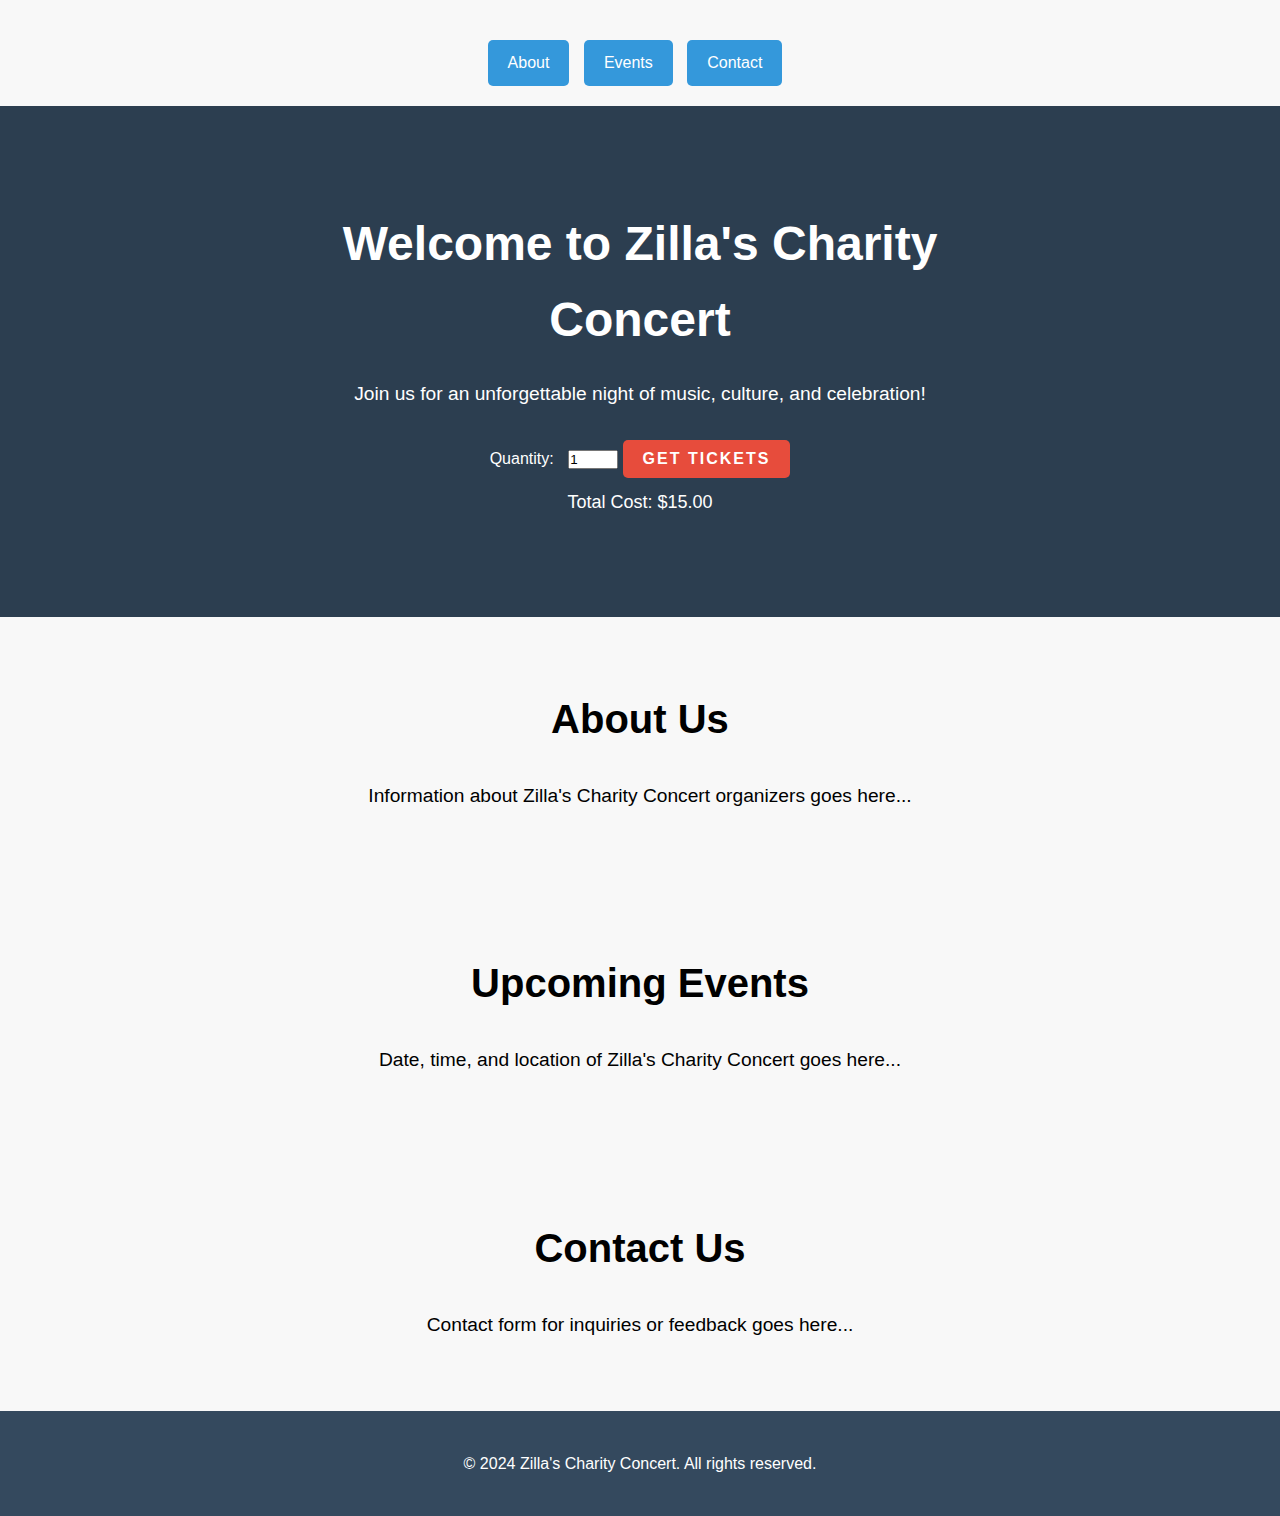
<file: index.html>
<!DOCTYPE html>
<html lang="en">
<head>
  <meta charset="UTF-8">
  <meta name="viewport" content="width=device-width, initial-scale=1.0">
  <title>Zilla's Charity Concert</title>
  <link rel="stylesheet" href="styles.css">
</head>
<body>
  <header>
    <h1></h1>
    <nav>
      <ul>
        <li><a href="#about">About</a></li>
        <li><a href="#events">Events</a></li>
        <li><a href="#contact">Contact</a></li>
      </ul>
    </nav>
  </header>

  <section id="hero">
    <div class="banner-image">
    
    <div class="hero-content">
      <h2>Welcome to Zilla's Charity Concert</h2>
      <p>Join us for an unforgettable night of music, culture, and celebration!</p>
      <div class="ticket-container">
        <div class="ticket-form">
          <label for="ticketQuantity">Quantity:</label>
          <input type="number" id="ticketQuantity" min="1" value="1" onchange="updatePrice()">
        </div>
        <div class="ticket-form">
          <button onclick="purchaseTickets()" class="btn">Get Tickets</button>
        </div>
      </div>
      <div id="totalCost" class="total-cost">Total Cost: $15.00</div><script>
        function updatePrice() {
          const ticketPrice = 15; // Price per ticket
          const quantity = parseInt(document.getElementById("ticketQuantity").value);
          const total = (ticketPrice * quantity).toFixed(2);
          document.getElementById("totalCost").innerHTML = `Total Cost: $${total}`;
        }

        function purchaseTickets() {
          const quantity = parseInt(document.getElementById("ticketQuantity").value);
          const price = (quantity * 15).toFixed(2); // Price per ticket
          const paypalLink = `https://www.paypal.com/cgi-bin/webscr?cmd=_xclick&business=YOUR_BUSINESS_EMAIL&currency_code=USD&amount=${price}&item_name=Zilla's Charity Concert Ticket`;
          window.open(paypalLink);
        }
      </script>
  </section>

  <section id="about">
    <div class="container">
      <h2>About Us</h2>
      <p>Information about Zilla's Charity Concert organizers goes here...</p>
    </div>
  </section>

  <section id="events">
    <div class="container">
      <h2>Upcoming Events</h2>
      <p>Date, time, and location of Zilla's Charity Concert goes here...</p>
    </div>
  </section>

  <section id="contact">
    <div class="container">
      <h2>Contact Us</h2>
      <p>Contact form for inquiries or feedback goes here...</p>
    </div>
  </section>

  <footer>
    <div class="container">
      <p>&copy; 2024 Zilla's Charity Concert. All rights reserved.</p>
    </div>
  </footer>
</body>
</html>
</file>
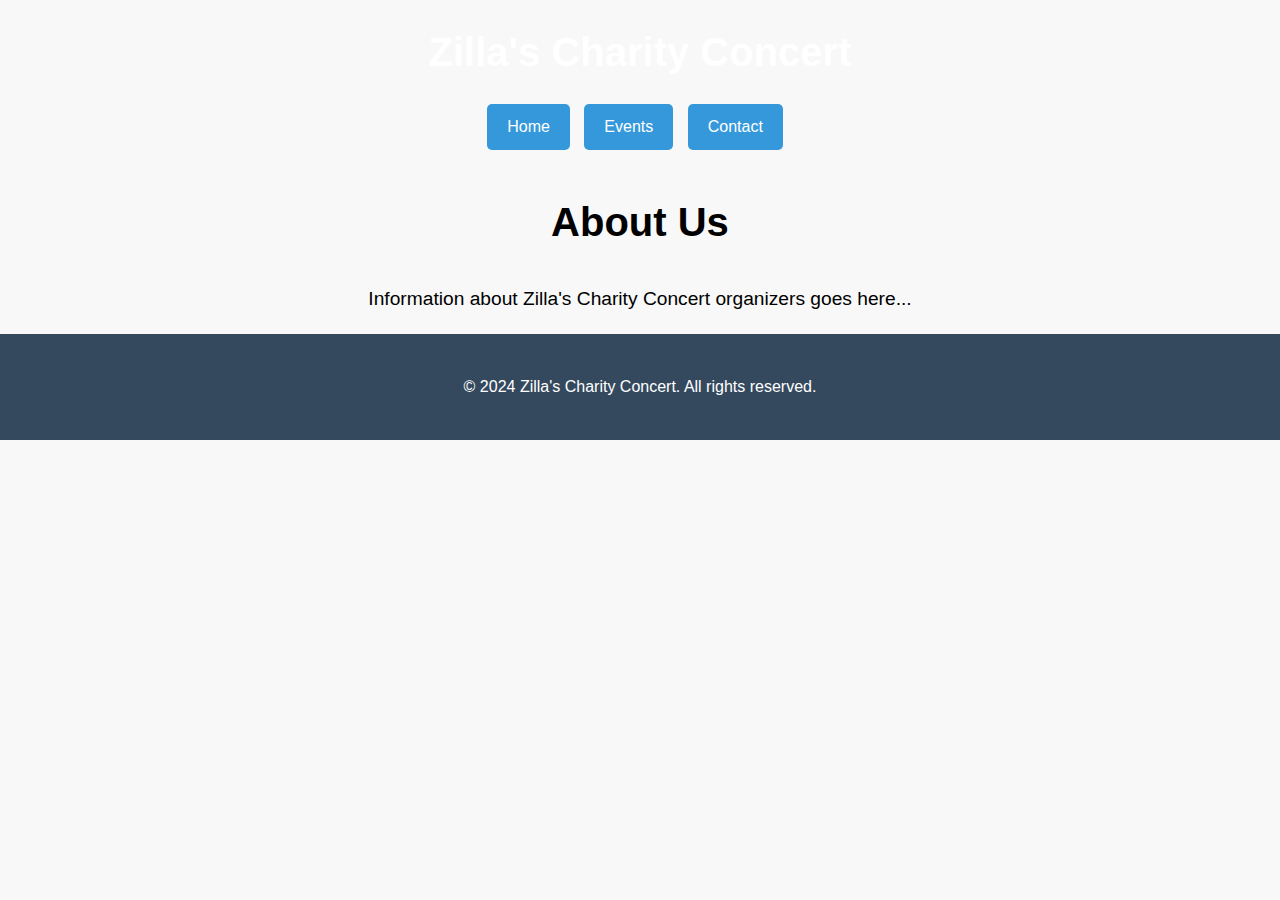
<file: about.html>
<!DOCTYPE html>
<html lang="en">
<head>
  <meta charset="UTF-8">
  <meta name="viewport" content="width=device-width, initial-scale=1.0">
  <title>About Us - Zilla's Charity Concert</title>
  <link rel="stylesheet" href="styles.css">
</head>
<body>
  <header>
    <h1>Zilla's Charity Concert</h1>
    <nav>
      <ul>
        <li><a href="index.html">Home</a></li>
        <li><a href="events.html">Events</a></li>
        <li><a href="contact.html">Contact</a></li>
      </ul>
    </nav>
  </header>

  <section class="container">
    <h2>About Us</h2>
    <p>Information about Zilla's Charity Concert organizers goes here...</p>
  </section>

  <footer>
    <div class="container">
      <p>&copy; 2024 Zilla's Charity Concert. All rights reserved.</p>
    </div>
  </footer>
</body>
</html>
</file>
<file: styles.css>
/* Reset CSS */
* {
  margin: 0;
  padding: 0;
  box-sizing: border-box;
}

body {
  font-family: Arial, sans-serif;
  line-height: 1.6;
  background-color: #f8f8f8;
}

header {
  background: url('https://images.nightcafe.studio/jobs/YCxZXFHTTANxUCYx8cft/YCxZXFHTTANxUCYx8cft--1--pmhgg.jpg?tr=w-1080,c-at_max') no-repeat center center;
  background-size: cover;
  text-align: center;
  color: white;
  padding: 20px 0; /* Adjust the top and bottom padding as needed */
}

header h1 {
  font-size: 2.5em;
  margin-bottom: 20px;
}
/* Add this CSS to your existing styles */
nav ul {
  list-style: none;
  margin: 0;
  padding: 0;
}

nav ul li {
  display: inline;
  margin-right: 10px;
}

nav ul li a {
  display: inline-block;
  padding: 10px 20px;
  text-decoration: none;
  color: white;
  background-color: #3498db;
  border-radius: 5px;
  transition: background-color 0.3s ease;
}

nav ul li a:hover {
  background-color: #2980b9;
}

#hero {
  background-color: #2c3e50;
  color: white;
  padding: 100px 0;
  text-align: center;
}

.hero-content {
  max-width: 600px;
  margin: 0 auto;
}

.hero-content h2 {
  font-size: 3em;
  margin-bottom: 20px;
}

.hero-content p {
  font-size: 1.2em;
  margin-bottom: 30px;
}

.btn {
  display: inline-block;
  background-color: #e74c3c;
  color: #fff;
  padding: 15px 30px;
  text-decoration: none;
  border-radius: 5px;
  transition: background-color 0.3s ease;
  text-transform: uppercase;
  letter-spacing: 2px;
  font-weight: bold;
}

.btn:hover {
  background-color: #c0392b;
}

.container {
  max-width: 1200px;
  margin: 0 auto;
  padding: 20px;
}

section {
  padding: 50px 0;
  text-align: center;
}

section h2 {
  font-size: 2.5em;
  margin-bottom: 30px;
}

section p {
  font-size: 1.2em;
}

footer {
  background-color: #34495e;
  color: white;
  text-align: center;
  padding: 20px 0;
}

footer p {
  font-size: 1em;
}
.ticket-form button {
  background-color: #e74c3c;
  color: #fff;
  padding: 10px 20px;
  border: none;
  border-radius: 5px;
  font-size: 16px;
  cursor: pointer;
  transition: background-color 0.3s ease;
}

.ticket-form button:hover {
  background-color: #c0392b;
}.ticket-container {
  text-align: center;
  margin-top: 20px;
}

.ticket-form {
  display: inline-block;
}

.ticket-form label {
  margin-right: 10px;
}

.ticket-form input[type="number"] {
  width: 50px;
}

.ticket-form button {
  background-color: #e74c3c;
  color: #fff;
  padding: 10px 20px;
  border: none;
  border-radius: 5px;
  font-size: 16px;
  cursor: pointer;
  transition: background-color 0.3s ease;
}

.ticket-form button:hover {
  background-color: #c0392b;
}

.total-cost {
  margin-top: 10px;
  font-size: 18px;
}
.ticket-container {
  text-align: center;
  margin-top: 20px;
}

.ticket-form {
  display: inline-block;
}

.ticket-form label {
  margin-right: 10px;
}

.ticket-form input[type="number"] {
  width: 50px;
}

.ticket-form button {
  background-color: #e74c3c;
  color: #fff;
  padding: 10px 20px;
  border: none;
  border-radius: 5px;
  font-size: 16px;
  cursor: pointer;
  transition: background-color 0.3s ease;
}

.ticket-form button:hover {
  background-color: #c0392b;
}

.total-cost {
  margin-top: 10px;
  font-size: 18px;
}
</file>
